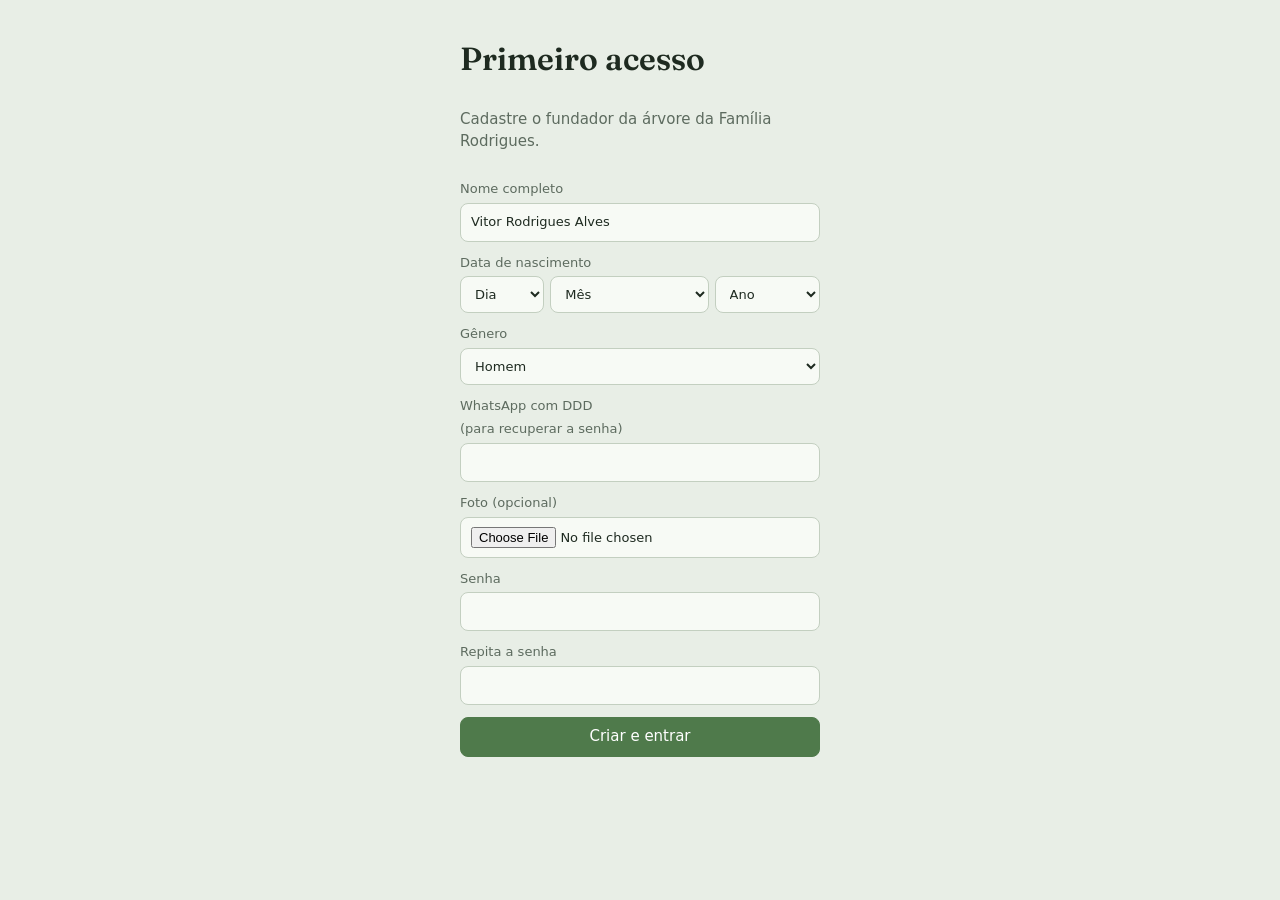
<file: index.html>
<!DOCTYPE html>
<html lang="pt-BR"><head><meta charset="utf-8"><meta name="viewport" content="width=device-width, initial-scale=1, viewport-fit=cover"><title>Família Rodrigues</title>
<link href="https://fonts.googleapis.com/css2?family=Fraunces:wght@600&display=swap" rel="stylesheet">
<link rel="stylesheet" href="estilo.css"></head>
<body><div id="app"></div><div id="md" hidden></div><div id="tt" hidden></div>
<script src="nucleo.js"></script>
<script>
let SIM='',RC=null;
/* Envio por WhatsApp: em produção, WA.api aponta para o SEU servidor, que guarda o token da API e envia a mensagem. Aqui, sem servidor, a mensagem só é simulada na tela. */
async function zap(tel,msg){if(WA.api){try{return(await fetch(WA.api,{method:'POST',headers:{'Content-Type':'application/json'},body:JSON.stringify({tel:'55'+tel,msg})})).ok}catch(e){return false}}SIM=msg;return true}
const LAST='arvore-ultimo',lastId=()=>{try{return+localStorage.getItem(LAST)||0}catch(e){return 0}};
function enter(id){try{localStorage.setItem(SES,id);localStorage.setItem(LAST,id)}catch(e){}nav('pessoas.html')}
function cont(u){$('#app').innerHTML=`<main class="lg"><h1>Nossa Árvore</h1><p class="mut">Família ${FAM}</p><div class="cc">${av(u,96)}<b style="font-size:18px">${esc(u.n)}</b><button class="pri" style="width:100%" onclick="enter(${u.id})">Continuar como ${esc(first(u.n))}</button></div><button class="lk" onclick="forget()">Não sou eu / usar outra conta</button></main>`}
function forget(){try{localStorage.removeItem(LAST)}catch(e){}login('in',1)}
function forgot(){SIM='';$('#app').innerHTML=`<main class="lg"><h1>Recuperar senha</h1><p class="mut">Informe seu nascimento e o WhatsApp do cadastro. Enviamos um código para você criar uma nova senha.</p><label>Data de nascimento${dsel('fgd')}</label><label>WhatsApp com DDD<input id="fgt" type="tel" inputmode="numeric" placeholder="21999990000"></label><button class="pri" onclick="sendCode()">Enviar código</button><button class="lk" onclick="login('in',1)">Voltar</button></main>`}
async function sendCode(){if(!WA.api&&!WA.simular)return toast('A recuperação por WhatsApp ainda não está ativa neste site. Fale com o fundador.');const d=dv('fgd'),t=$('#fgt').value.replace(/\D/g,'');if(!d||!t)return toast('Preencha o nascimento e o WhatsApp.');
 const p=P.find(x=>x.pw&&x.d==d&&x.tel&&x.tel==t);RC=null;
 if(p){RC={id:p.id,c:String(Math.floor(1e5+Math.random()*9e5)),t:Date.now()+6e5};await zap(t,`Nossa Árvore: seu código para criar uma nova senha é ${RC.c}. Vale por 10 minutos. Não compartilhe com ninguém.`)}
 codeStep()}
function codeStep(){$('#app').innerHTML=`<main class="lg"><h1>Digite o código</h1><p class="mut">Se os dados conferem, o código chegou no seu WhatsApp. Digite-o e escolha uma nova senha.</p>${SIM?`<div class="sim"><b>📱 Simulação do WhatsApp</b><br>${esc(SIM)}</div>`:''}<label>Código<input id="rc" inputmode="numeric" maxlength="6"></label><label>Nova senha<input id="rp" type="password"></label><button class="pri" onclick="resetPw()">Salvar nova senha</button><button class="lk" onclick="login('in',1)">Cancelar</button></main>`}
function resetPw(){const pw=$('#rp').value;if(!RC||Date.now()>RC.t||$('#rc').value.trim()!=RC.c)return toast('Código inválido ou expirado.');
 const p=byId(RC.id);if(pw.length<3)return toast('Escolha uma senha com pelo menos 3 caracteres.');
 if(P.some(x=>x.id!=p.id&&x.d==p.d&&x.pw==pw))return toast('Escolha outra senha.');
 p.pw=pw;save();RC=null;SIM='';login('in',1);toast('Senha alterada. Entre com a nova senha.')}
// login
function login(tab='in',o){ph=null;if(!P.length)return primeiro();const u=tab=='in'&&!o?byId(lastId()):null;if(u&&u.pw)return cont(u);
 $('#app').innerHTML=`<main class="lg"><h1>Nossa Árvore</h1><p class="mut">A família inteira num só lugar.</p>
 <div class="tabs"><button class="${tab=='in'?'on':''}" onclick="login('in',1)">Entrar</button><button class="${tab=='new'?'on':''}" onclick="login('new')">Criar conta</button></div>
 ${tab=='in'?`<label>Data de nascimento${dsel('ld')}</label><label>Senha<input id="pw" type="password"></label><button class="pri" onclick="doIn()">Entrar</button><button class="lk" onclick="forgot()">Esqueci minha senha</button>`:`<label>Nome completo<input id="nn"></label><label>Data de nascimento${dsel('nd')}</label>${gsel({},'ns')}<label>WhatsApp com DDD <span class="sm">(para recuperar a senha)</span><input id="tel" type="tel" inputmode="numeric" placeholder="21999990000"></label><label>Foto (opcional)<input id="pf" type="file" accept="image/*" onchange="pick(event)"></label><p class="tip sm">💡 Seria ótimo colocar uma foto: assim, quem não conhece você pelo nome reconhece pelo rosto.</p><label>Senha<input id="pw" type="password"></label><button class="pri" onclick="doNew()">Criar conta</button>`}
 <p class="mut sm">Se um parente já cadastrou você, o nome e a data de nascimento ligam sua conta a esse cadastro.</p></main>`}
function doIn(){const d=dv('ld'),pw=$('#pw').value,p=P.find(x=>x.pw&&x.d==d&&x.pw==pw);if(!p)return toast('Data de nascimento ou senha incorretas. Se precisar, use Esqueci minha senha.');enter(p.id)}
function doNew(){const n=$('#nn').value.trim(),d=dv('nd'),{s,go}=gv('ns'),tel=$('#tel').value.replace(/\D/g,''),pw=$('#pw').value;
 if(!n||!d||!pw)return toast('Preencha nome, nascimento e senha.');
 if(s=='O'&&!go)return toast('Informe o gênero.');
 let nw=0;const e=P.find(x=>norm(x.n)==norm(n)&&x.d==d);
 if(P.some(x=>x.pw==pw&&x.d==d&&x!==e))return toast('Essa combinação de nascimento e senha já está em uso. Escolha outra senha.');
 if(e){if(e.pw)return toast('Já existe uma conta com esse nome e nascimento. Use Entrar.');e.pw=pw;e.tel=tel||e.tel;e.s=s;e.go=go;if(ph&&!e.f)e.f=ph;me=e.id;toast('Encontramos seu cadastro na árvore.')}
 else{const p={id:nid(),n,d,s,go,pw,tel,f:ph||undefined};P.push(p);me=p.id;nw=1}
 save();nw?recog():enter(me)}
// árvore
function recog(){
 $('#app').innerHTML=`<main class="lg"><h1>Você conhece essas pessoas?</h1><p class="mut">Diga o que cada uma é para você. O fundador vai analisar e ligar você à árvore.</p>${P.filter(p=>p.id!=me).map(p=>`<div class="rc">${av(p,56)}<div><b>${esc(p.n)}</b><select data-id="${p.id}"><option value="">Não conheço / pular</option><option value="mae">É minha mãe</option><option value="pai">É meu pai</option><option value="fi">É meu filho(a)</option><option value="ir">É meu irmão(ã)</option><option value="cj">É meu cônjuge</option></select></div></div>`).join('')}<button class="pri" onclick="sendRec()">Enviar e entrar</button><button class="lk" onclick="enter(me)">Pular</button></main>`}
function sendRec(){document.querySelectorAll('select[data-id]').forEach(e=>{if(e.value)R.push({id:rid(),st:'pendente',tipo:'vinculo',por:me,anchor:me,rel:e.value,qid:+e.dataset.id})});save();toast('Pedidos enviados ao fundador.');enter(me)}
{let ses=0;try{ses=+localStorage.getItem(SES)||0}catch(e){}if(byId(ses))enter(ses);else login()}

function primeiro(){ph=null;$('#app').innerHTML=`<main class="lg"><h1>Primeiro acesso</h1><p class="mut">Cadastre o fundador da árvore da Família ${FAM}.</p><label>Nome completo<input id="pn" value="Vitor Rodrigues Alves"></label><label>Data de nascimento${dsel('pd')}</label>${gsel({s:'M'},'pg')}<label>WhatsApp com DDD <span class="sm">(para recuperar a senha)</span><input id="pt" type="tel" inputmode="numeric"></label><label>Foto (opcional)<input type="file" accept="image/*" onchange="pick(event)"></label><label>Senha<input id="pw1" type="password"></label><label>Repita a senha<input id="pw2" type="password"></label><button class="pri" onclick="criaFundador()">Criar e entrar</button></main>`}
function criaFundador(){const n=$('#pn').value.trim(),d=dv('pd'),{s,go}=gv('pg'),tel=$('#pt').value.replace(/\D/g,''),pw=$('#pw1').value;
 if(!n||!d||!pw)return toast('Preencha nome, nascimento e senha.');if(s=='O'&&!go)return toast('Informe o gênero.');if(pw!==$('#pw2').value)return toast('As senhas não são iguais.');
 P.push({id:1,n,d,s,go,tel,pw,f:ph||undefined,fund:true});save();enter(1)}
{let ses=0;try{ses=+localStorage.getItem(SES)||0}catch(e){}if(byId(ses))enter(ses);else login()}
</script></body></html>
</file>
<file: estilo.css>
:root{--bg:#e8eee6;--card:#f7faf5;--ink:#1e2a20;--mut:#5d6b5f;--bark:#5b4636;--leaf:#4f7a4b;--gold:#c9962b;--ln:#c3cfc0;--sky:#cfe3ea;--leaf2:#86b25a;--bark2:#7d6049;box-sizing:border-box;padding-top:env(safe-area-inset-top,0px);padding-bottom:env(safe-area-inset-bottom,0px)}
@media(prefers-color-scheme:dark){:root:not([data-theme="light"]){--bg:#141d17;--card:#1e2b22;--ink:#e6efe4;--mut:#9fb09f;--bark:#9a7a5e;--leaf:#7fb37a;--gold:#e0b04a;--ln:#33453a;--sky:#10202a;--leaf2:#5c9a54;--bark2:#b3916d}}
:root[data-theme="dark"]{--bg:#141d17;--card:#1e2b22;--ink:#e6efe4;--mut:#9fb09f;--bark:#9a7a5e;--leaf:#7fb37a;--gold:#e0b04a;--ln:#33453a;--sky:#10202a;--leaf2:#5c9a54;--bark2:#b3916d}
*{box-sizing:border-box}html,body{height:100%;margin:0}
body{background:var(--bg);color:var(--ink);font:15px/1.45 system-ui,sans-serif}
[hidden]{display:none!important}
h1,h2,h3{font-family:Fraunces,Georgia,serif;font-weight:600;margin:0}
#app{height:100vh;height:100dvh;display:flex;flex-direction:column;overflow:auto}
header{display:flex;align-items:center;gap:10px;padding:10px 14px;border-bottom:1px solid var(--ln);flex-wrap:wrap}
header h2{flex:1;font-size:20px}
button{font:inherit;padding:8px 14px;border-radius:8px;border:1px solid var(--ln);background:var(--card);color:var(--ink);cursor:pointer}
button.pri{background:var(--leaf);border-color:var(--leaf);color:#fff}
button.lk{border:0;background:none;color:var(--mut);text-decoration:underline}
button:focus-visible,input:focus-visible,select:focus-visible,.n:focus-visible{outline:3px solid var(--gold);outline-offset:2px}
#tv{flex:1;position:relative;min-height:0}#wr{position:absolute;inset:0;overflow:auto;background:linear-gradient(var(--sky),var(--bg) 70%)}
.mut{color:var(--mut)}.sm{font-size:13px}
.lg{max-width:400px;margin:0 auto;padding:36px 20px;display:grid;gap:12px}
.lg h1{font-size:32px}
.tabs{display:flex;gap:6px}.tabs button{flex:1}.tabs .on{background:var(--ink);color:var(--bg)}
label{display:grid;gap:4px;font-size:13px;color:var(--mut)}
label.ck{display:flex;align-items:center;gap:8px;font-size:15px;color:var(--ink)}
input:not([type=checkbox]),select{font:inherit;padding:9px 10px;border-radius:8px;border:1px solid var(--ln);background:var(--card);color:var(--ink);width:100%}
#md{position:fixed;inset:0;background:#0007;display:flex;align-items:flex-end;justify-content:center;z-index:9}
.sh{background:var(--card);width:100%;max-width:440px;max-height:90%;overflow:auto;border-radius:16px 16px 0 0;padding:20px;display:grid;gap:12px;padding-bottom:calc(20px + env(safe-area-inset-bottom,0px))}
.bt{display:flex;gap:8px;justify-content:flex-end}
.av{width:88px;height:88px;border-radius:50%;background:var(--bg);border:3px solid var(--leaf);display:grid;place-items:center;font:600 34px Fraunces,serif;color:var(--leaf);overflow:hidden;margin:0 auto}
.av img{width:100%;height:100%;object-fit:cover}
dl{display:grid;grid-template-columns:auto 1fr;gap:6px 14px;margin:0}dt{color:var(--mut)}dd{margin:0}
.sh h3{text-align:center;font-size:22px}
#tt{position:fixed;left:50%;bottom:20px;transform:translateX(-50%);background:var(--ink);color:var(--bg);padding:9px 14px;border-radius:8px;z-index:10;max-width:90%}
.n{cursor:pointer}
.nm{font:600 13px system-ui,sans-serif;fill:var(--ink);paint-order:stroke;stroke:var(--bg);stroke-width:4px;stroke-linejoin:round}
.in{font:600 26px Fraunces,serif;fill:var(--leaf)}
.pc{position:absolute;z-index:6;width:270px;background:var(--card);border:1px solid var(--ln);border-radius:12px;padding:12px 14px;box-shadow:0 8px 24px #0004;display:grid;gap:6px}
.pc .x{position:absolute;right:4px;top:2px;border:0;background:none;font-size:22px;padding:2px 8px}
.pc button{padding:6px 10px;font-size:13px}.bt.w{flex-wrap:wrap;justify-content:flex-start}
.gr{font:600 18px Fraunces,Georgia,serif;color:var(--leaf)}.gold{color:var(--gold);font-size:13px;font-weight:600}
.pd{flex:1;overflow:auto;padding:14px;display:grid;gap:10px;align-content:start;max-width:560px;width:100%;margin:0 auto}
.rq{background:var(--card);border:1px solid var(--ln);border-radius:12px;padding:12px;display:grid;gap:8px}.rq p{margin:0}
.st{font-size:12px;text-transform:uppercase;letter-spacing:.06em;color:var(--mut)}.st.pendente{color:var(--gold)}.st.aprovado{color:var(--leaf)}
.rc{display:flex;gap:12px;align-items:center;background:var(--card);border:1px solid var(--ln);border-radius:12px;padding:10px}
.rc>div:last-child{flex:1;display:grid;gap:6px}.rc .av{margin:0;flex:none}
.fab{position:fixed;right:14px;bottom:calc(14px + env(safe-area-inset-bottom,0px));display:flex;gap:8px;z-index:5}.fab button{box-shadow:0 4px 14px #0004}
.dt{display:grid;grid-template-columns:.8fr 1.5fr 1fr;gap:6px}
.tip{background:var(--card);border:1px dashed var(--gold);border-radius:8px;padding:8px 10px;margin:0}
header .tabs{flex:0 0 auto}header .tabs button{flex:none}.lgd p{margin:0 0 8px}
.n circle{filter:drop-shadow(0 2px 3px #0003)}
.pc{position:fixed;left:50%;bottom:calc(12px + env(safe-area-inset-bottom,0px));transform:translateX(-50%);width:min(94vw,400px);max-height:68vh;overflow:auto}
.ph{display:flex;gap:12px;align-items:center}.ph .av{margin:0;flex:none;border-width:2px}
.pth{display:flex;flex-wrap:wrap;gap:4px;align-items:center}.pth i{color:var(--mut);font-style:normal}
.ch{background:var(--bg);border:1px solid var(--ln);border-radius:999px;padding:2px 10px;font-size:13px}.ch.me{background:var(--gold);color:#fff;border-color:var(--gold)}
.gl{grid-template-columns:auto 1fr;margin:8px 0}.gl dt{font-weight:600;color:var(--leaf)}
.sim{background:#e7fbd9;color:#173d11;border-radius:12px;padding:10px 12px;font-size:14px}
.tl{display:flex;gap:8px;align-items:center;flex-wrap:wrap}header h2{flex:1 1 auto}
@media(max-width:620px){header .tabs{order:5;width:100%}header .tabs button{flex:1}}
.nm{paint-order:normal;stroke:none;font-size:14px}.n:hover>circle:first-child{stroke-width:6}
.stp{list-style:none;margin:8px 0 0;padding:0;display:grid;gap:8px}.stp li{display:flex;gap:8px;align-items:flex-start;line-height:1.35}
.stp .nn{flex:none;width:20px;height:20px;border-radius:50%;background:var(--leaf);color:#fff;font-size:12px;display:grid;place-items:center;margin-top:1px}
.stp small{color:var(--mut)}.fim{margin:8px 0 0;padding:8px 10px;border-radius:8px;background:var(--bg);font-size:14px}
#tt{bottom:auto;top:calc(72px + env(safe-area-inset-top,0px))}
.cc{display:grid;gap:12px;justify-items:center;background:var(--card);border:1px solid var(--ln);border-radius:16px;padding:24px}.cc .av{margin:0}

html{-webkit-text-size-adjust:100%}body{overflow-x:hidden}img{max-width:100%}
.zm{position:absolute;right:10px;top:10px;display:grid;gap:6px;z-index:4}.zm button{width:42px;height:42px;padding:0;font-size:20px;box-shadow:0 2px 8px #0003}
#foco{position:absolute;left:10px;top:10px;z-index:4;background:var(--card);border:1px solid var(--ln);border-radius:999px;padding:4px 6px 4px 14px;display:flex;align-items:center;gap:6px;box-shadow:0 2px 8px #0003;max-width:calc(100% - 74px)}
#foco button{border:0;background:none;padding:2px 8px;font-size:20px}
.br,.lf,.cp,.sp,.n{transition:opacity .25s}.dim{opacity:.1!important}.n.dim{opacity:.22!important}.n.sel>circle:first-child{stroke:#d9622b;stroke-width:7}
.pc{max-height:52vh}.dt2{border:1px solid var(--ln);border-radius:8px;padding:6px 10px}.dt2 summary{cursor:pointer;font-weight:600;font-size:14px}
header{padding:8px 12px;gap:8px}header>*{min-width:0}
@media(max-width:480px){h1{font-size:26px}.lg{padding:20px 16px}header h2{font-size:17px}button{padding:8px 11px;font-size:14px}.sh{padding:16px}.pd{padding:10px}.pc{bottom:8px;width:calc(100vw - 16px);padding:10px 12px}.pc .ph .av{width:46px!important;height:46px!important;font-size:18px!important}.zm button{width:38px;height:38px}}
@media(max-width:340px){header h2{font-size:15px}.dt{grid-template-columns:.8fr 1.4fr 1fr;gap:4px}.dt select{padding:8px 4px;font-size:14px}}

.n.morto image{filter:grayscale(1) brightness(.92)}.n.morto .in{fill:var(--mut)}.n.morto>rect{stroke-dasharray:4 3}.n.morto .nm{fill:var(--mut)}
.pend{background:#fde8d9;color:#7a3210;border:1px solid #e9b48f;border-radius:8px;padding:6px 10px;font-size:14px;display:flex;gap:8px;align-items:center;justify-content:space-between;flex-wrap:wrap}
.pend button{padding:4px 10px;font-size:13px}
@media(prefers-color-scheme:dark){.pend{background:#3a2314;color:#f3c9a8;border-color:#6b4328}}
.crop{display:grid;gap:8px;justify-items:center}.crop p{margin:0;text-align:center}.crop input{width:100%}
.cv{position:relative;width:min(240px,100%);aspect-ratio:1;overflow:hidden;border-radius:12px;touch-action:none}.cv canvas{width:100%;height:100%;display:block;cursor:grab}
.cv i{position:absolute;inset:0;border-radius:50%;box-shadow:0 0 0 999px #0008;border:2px solid #fff;pointer-events:none}
</file>
